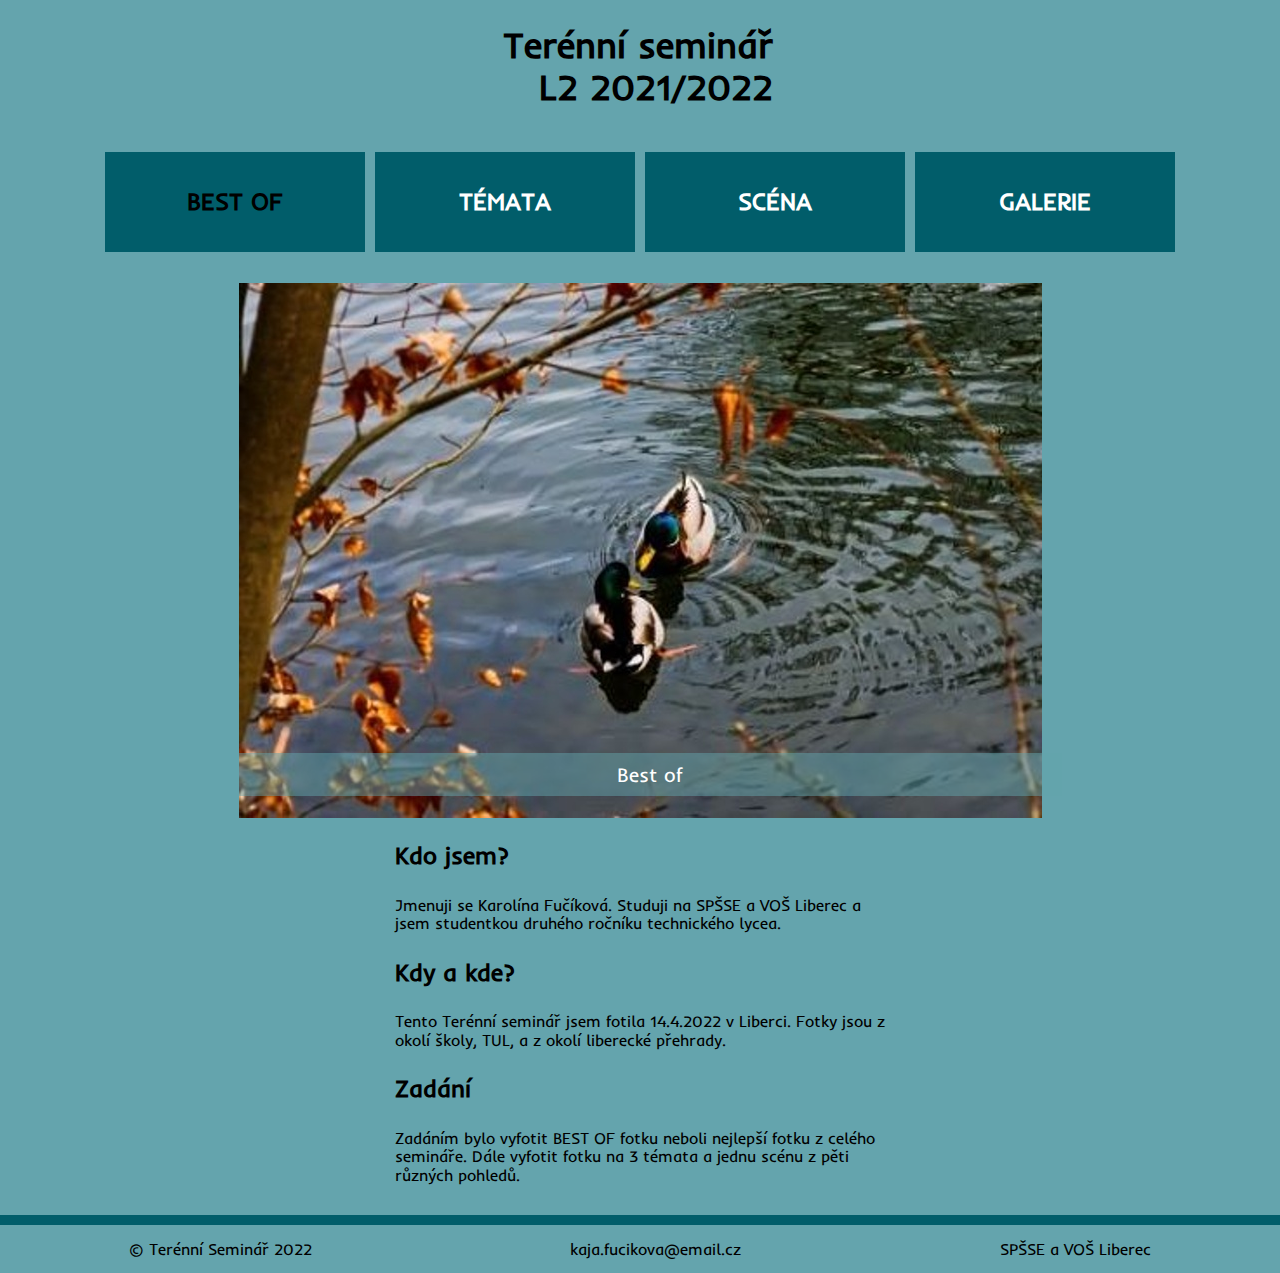
<file: index.html>
<!DOCTYPE html>
<html lang="en">
<head>
    <meta charset="UTF-8">
    <meta http-equiv="X-UA-Compatible" content="IE=edge">
    <meta name="viewport" content="width=device-width, initial-scale=1.0">
    <link rel="stylesheet" href="./lightgall/css/lightgallery-bundle.min.css"/>
    <link rel="stylesheet" href="./styles/main.css">
    <link rel="stylesheet" href="./styles/normalize.css">
    <link rel="preconnect" href="https://fonts.googleapis.com">
    <link rel="preconnect" href="https://fonts.gstatic.com" crossorigin>
    <link href="https://fonts.googleapis.com/css2?family=Inder&display=swap" rel="stylesheet">
    <title>Best of</title>
</head>
<body>
    <header class="header">
        <h1 class="h1">Terénní seminář <span class="h1--span">L2 2021/2022</span></h1>
        <nav class="nav">
            <ul class="ul">
                <li class="li"><a href="./index.html"><span class="black">BEST OF</span></a></li>
                <li class="li"><a href="./temata.html">TÉMATA</a></li>
                <li class="li"><a href="./scena.html">SCÉNA</a></li>
                <li class="li"><a href="./galerie.html">GALERIE</a></li>
            </ul>
        </nav>
    </header>
    <main class="best_of">
        <div class="best_of--text">
            <p><strong>Kdo jsem?</strong></p>
            <p>Jmenuji se Karolína Fučíková. Studuji na SPŠSE a VOŠ Liberec a jsem studentkou druhého ročníku technického lycea.</p>
            <p><strong>Kdy a kde?</strong></p>
            <p>Tento Terénní seminář jsem fotila 14.4.2022 v Liberci. Fotky jsou z okolí školy, TUL, a z okolí liberecké přehrady.</p> 
            <p><strong>Zadání</strong></p>
            <p>Zadáním bylo vyfotit BEST OF fotku neboli nejlepší fotku z celého semináře. Dále vyfotit fotku na 3 témata a jednu scénu z pěti různých pohledů.</p>
        </div>
        <div class="best_of--img" id="my-best-of">
            <figure class="best-of--fotka">
                <a href="./images/Best_of_full.jpg"><img src="./images/Best_of.jpg" alt="Best of - Kachny na vodě"></a>
                <figcaption class="best_of--figcaption">Best of</figcaption>
            </figure>
        </div>
    </main>
    <footer class="footer">
        <div class="footer--mezera"><span class="footer__seminář">&copy; Terénní Seminář 2022</span></div>
        <div class="footer--mezera"><a href="mailto://kaja.fucikova@email.cz"><span class="black">kaja.fucikova@email.cz</span></a></div>
        <div class="footer--mezera"><a href="https://pslib.cz/"><span class="black">SPŠSE a VOŠ Liberec</span></a></div>
    </footer>

    <script src="./lightgall/lightgallery.min.js"></script>
    <script>
        lightGallery(document.getElementById('my-best-of'), {
            selector: '.best-of--fotka > a',
        });
    </script>
</body>
</html>
</file>
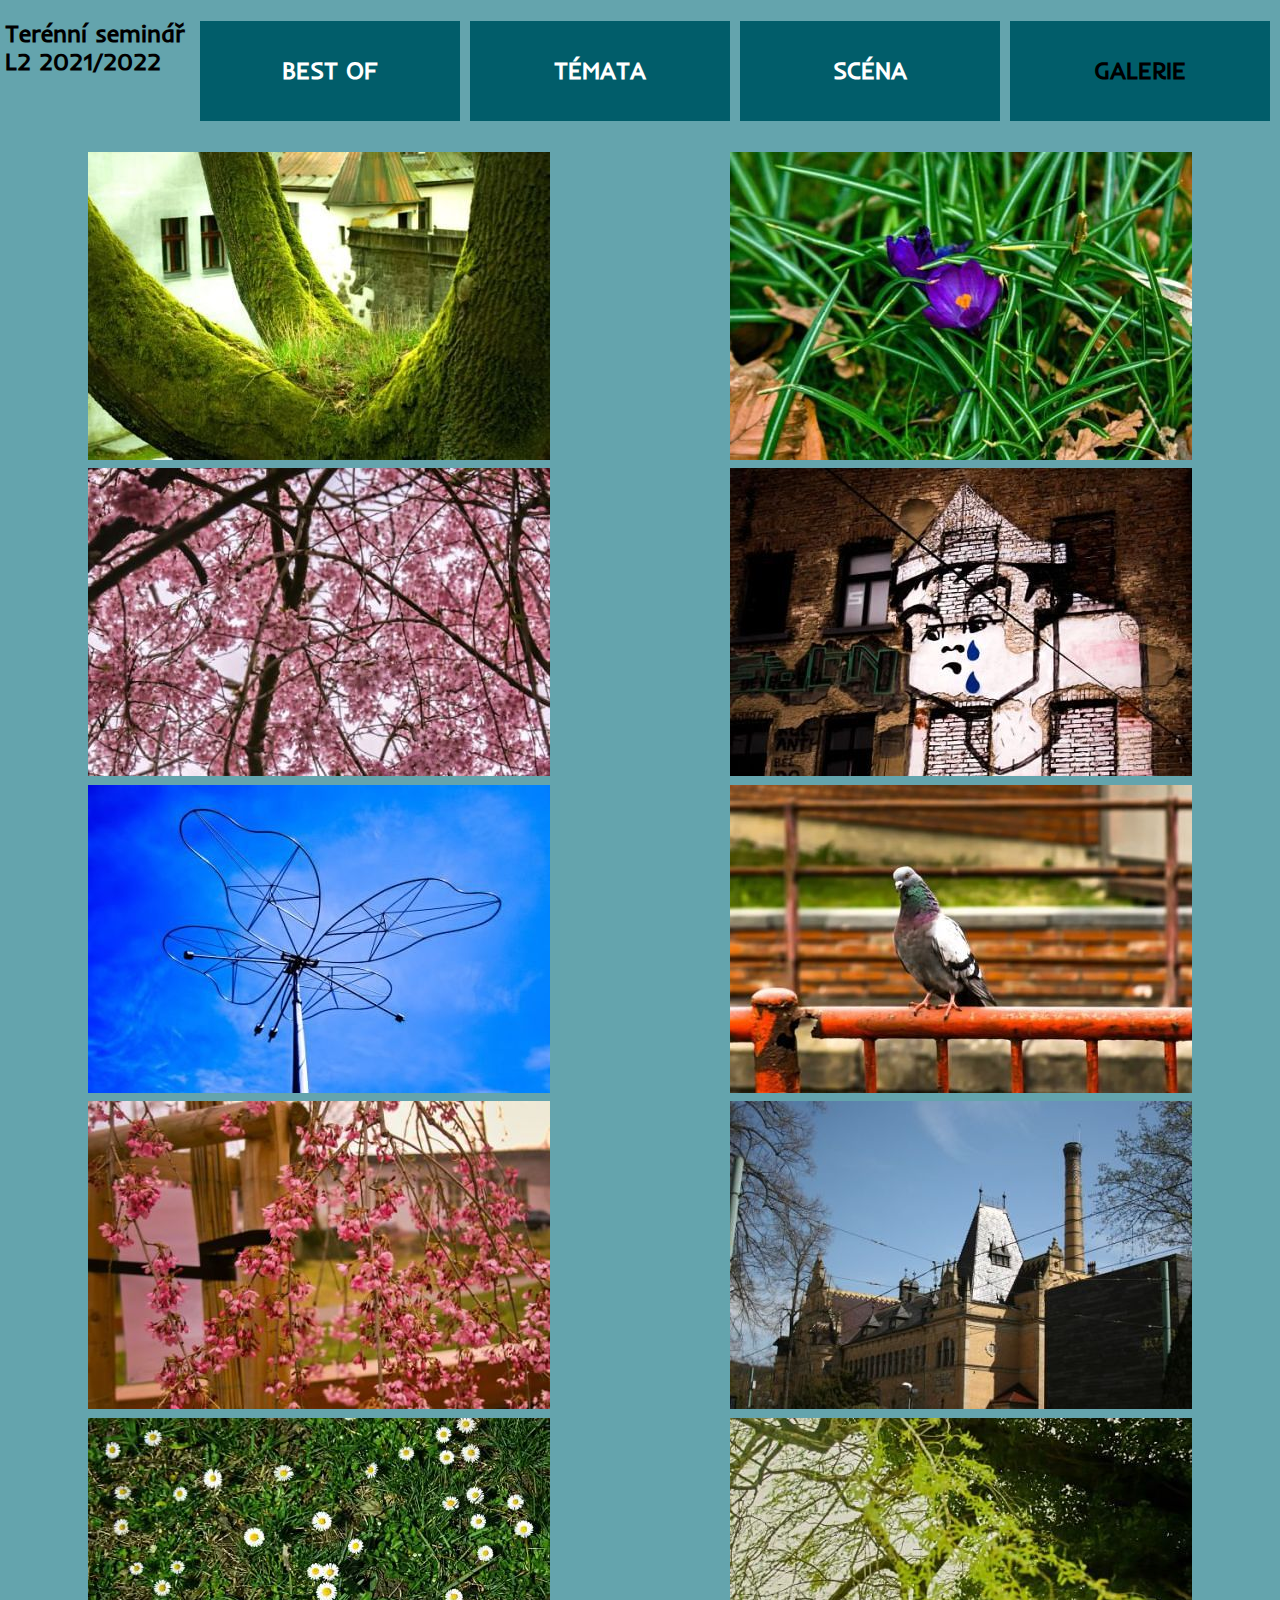
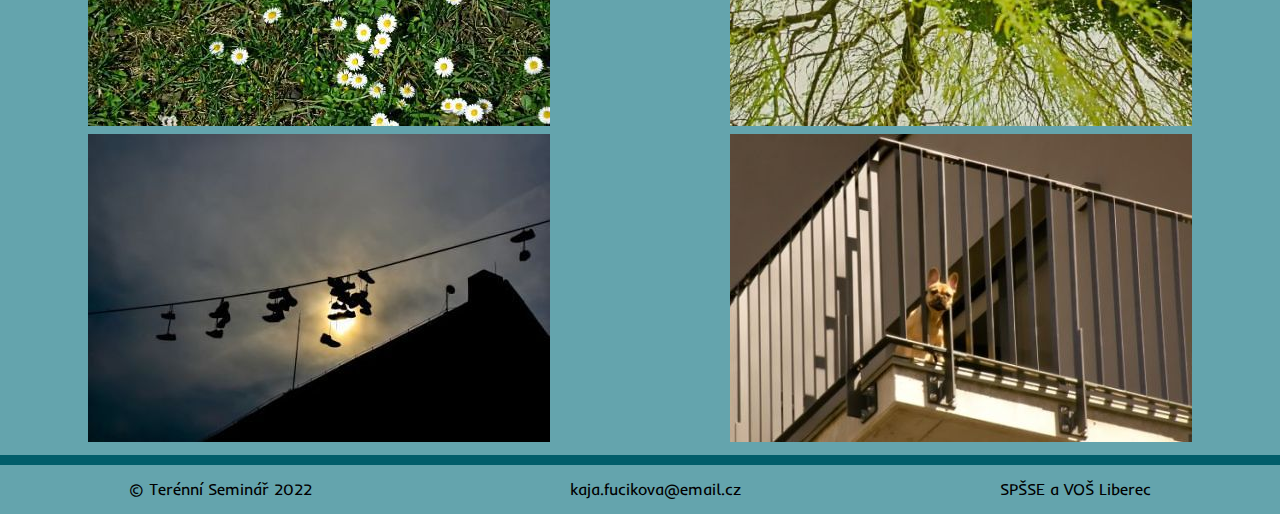
<file: galerie.html>
<!DOCTYPE html>
<html lang="cz">
<head>
    <meta charset="UTF-8">
    <meta http-equiv="X-UA-Compatible" content="IE=edge">
    <meta name="viewport" content="width=device-width, initial-scale=1.0">
    <link rel="stylesheet" href="./lightgall/css/lightgallery-bundle.min.css"/>
    <link rel="stylesheet" href="./styles/main.css">
    <link rel="stylesheet" href="./styles/normalize.css">
    <link rel="preconnect" href="https://fonts.googleapis.com">
    <link rel="preconnect" href="https://fonts.gstatic.com" crossorigin>
    <link href="https://fonts.googleapis.com/css2?family=Inder&display=swap" rel="stylesheet">
    <title>Galerie</title>
</head>
<body>
    <header class="header">
        <h2 class="h2">Terénní seminář <span class="h1--span">L2 2021/2022</span></h2>
        <nav class="nav">
            <ul class="ul">
                <li class="li"><a href="./index.html">BEST OF</a></li>
                <li class="li"><a href="./temata.html">TÉMATA</a></li>
                <li class="li"><a href="./scena.html">SCÉNA</a></li>
                <li class="li"><a href="./galerie.html"><span class="black">GALERIE</span></a></li>
            </ul>
        </nav>
    </header>
    <main class="gallery" id="my-gallery">
        <div cfiglass="fotka">
            <a href="./images/1_full.jpg"><img src="./images/1.jpg" alt="Strom s mechem"></a>
        </div>
        <div class="fotka">
            <a href="./images/2_full.jpg"><img src="./images/2.jpg" alt="Krokus v trávě"></a>
        </div>
        <div class="fotka">
            <a href="./images/3_full.jpg"><img src="./images/3.jpg" alt="Větve třešně"></a>
        </div>
        <div class="fotka">
            <a href="./images/4_full.jpg"><img src="./images/4.jpg" alt="Plačící kluk"></a>
        </div>
        <div class="fotka">
            <a href="./images/5_full.jpg"><img src="./images/5.jpg" alt="Železný motýl"></a>
        </div>
        <div class="fotka">
            <a href="./images/6_full.jpg"><img src="./images/6.jpg" alt="Holub na zábradlí"></a>
        </div>
        <div class="fotka">
            <a href="./images/7_full.jpg"><img src="./images/7.jpg" alt="Větve třešně"></a>
        </div>
        <div class="fotka">
            <a href="./images/8_full.jpg"><img src="./images/8.jpg" alt="Liberecké lázně"></a>
        </div>
        <div class="fotka">
            <a href="./images/9_full.jpg"><img src="./images/9.jpg" alt="Sedmikrásky v trávě"></a>
        </div>
        <div class="fotka">
            <a href="./images/10_full.jpg"><img src="./images/10.jpg" alt="Větve vrby"></a>
        </div>
        <div class="fotka">
            <a href="./images/11_full.jpg"><img src="./images/11.jpg" alt="Boty na šňůře"></a>
        </div>
        <div class="fotka">
            <a href="./images/12_full.jpg"><img src="./images/12.jpg" alt="Pes na balkóně"></a>
        </div>
    </main>
    <footer class="footer">
        <div class="footer--mezera"><span class="footer__seminář">&copy; Terénní Seminář 2022</span></div>
        <div class="footer--mezera"><a href="mailto://kaja.fucikova@email.cz"><span class="black">kaja.fucikova@email.cz</span></a></div>
        <div class="footer--mezera"><a href="https://pslib.cz/"><span class="black">SPŠSE a VOŠ Liberec</span></a></div>
    </footer>

    <script src="./lightgall/lightgallery.min.js"></script>
    <script>
        lightGallery(document.getElementById('my-gallery'), {
            selector: '.fotka > a',
        });
    </script>


</body>
</html>
</file>
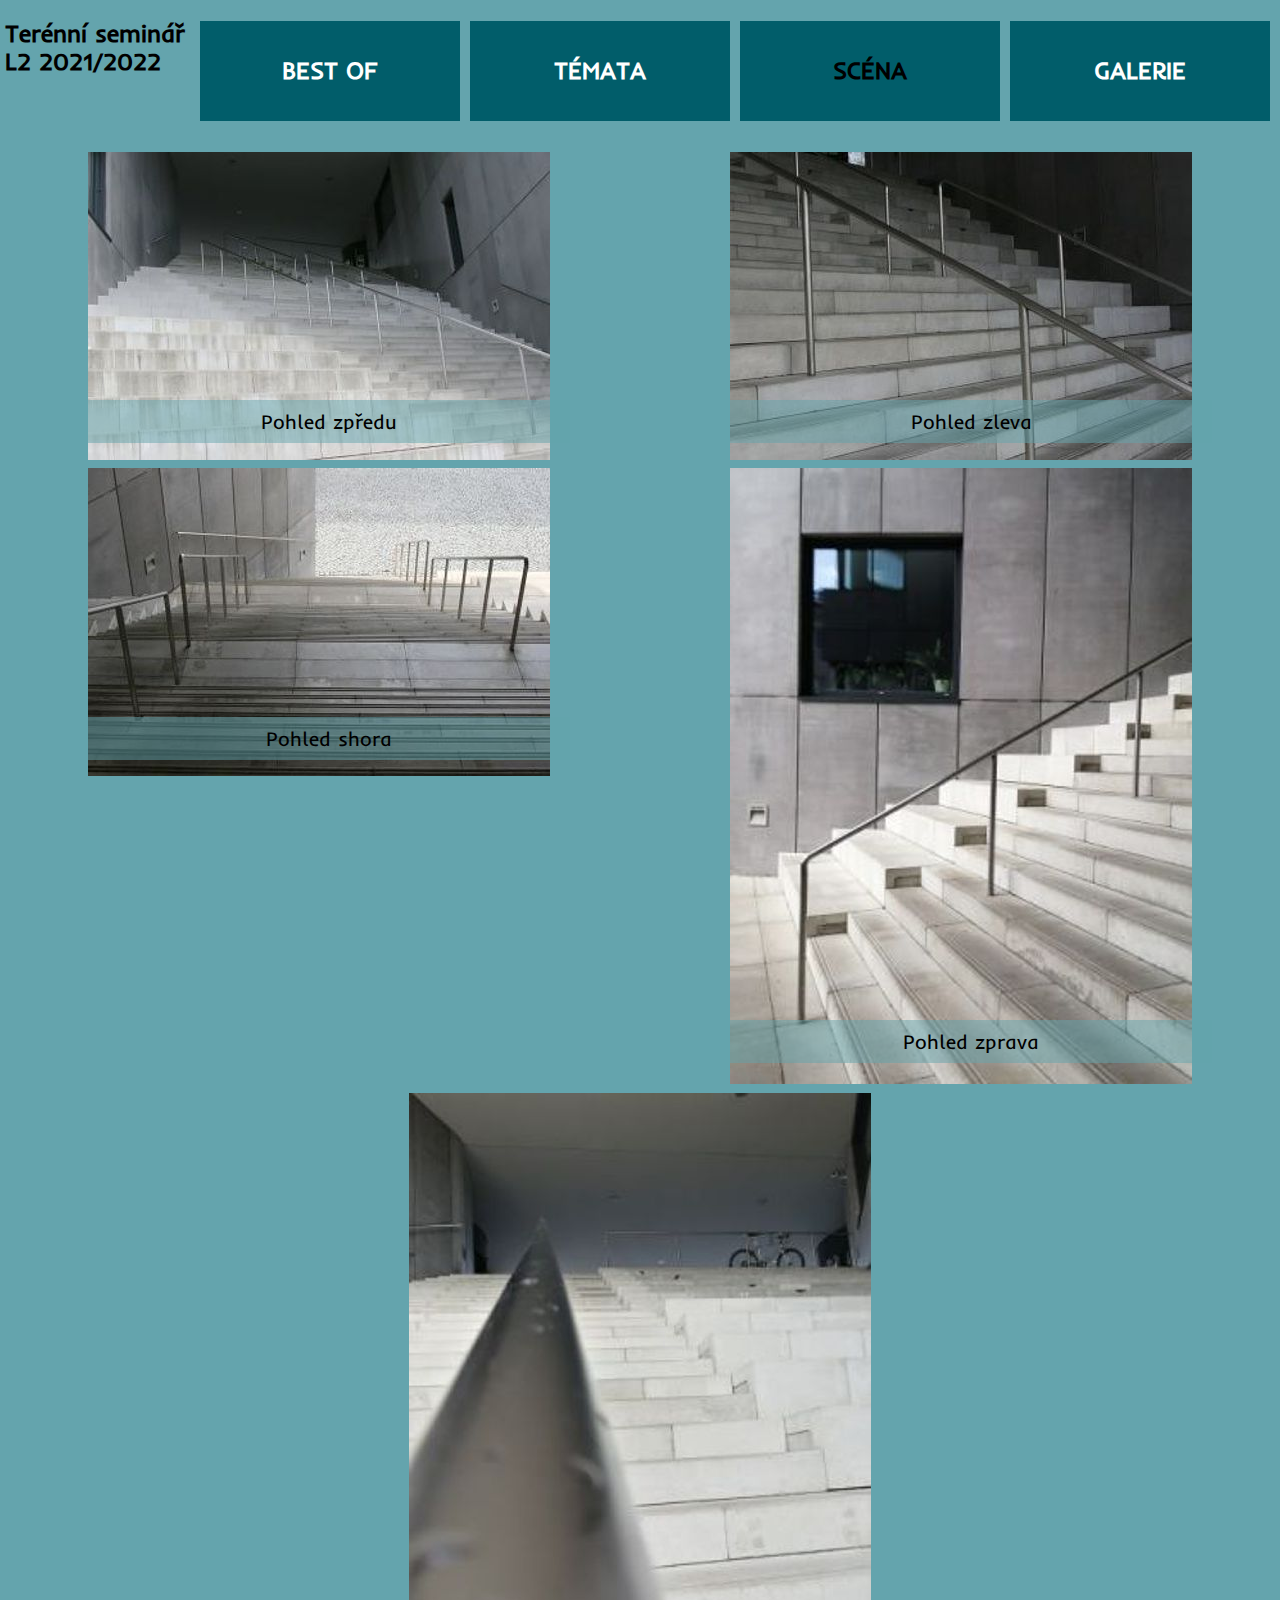
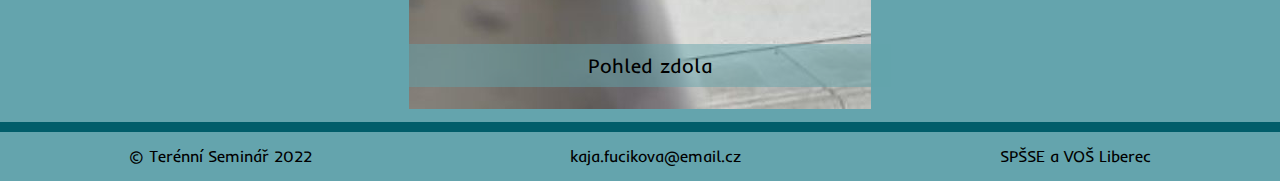
<file: scena.html>
<!DOCTYPE html>
<html lang="en">
<head>
    <meta charset="UTF-8">
    <meta http-equiv="X-UA-Compatible" content="IE=edge">
    <meta name="viewport" content="width=device-width, initial-scale=1.0">
    <link rel="stylesheet" href="./lightgall/css/lightgallery-bundle.min.css"/>
    <link rel="stylesheet" href="./styles/main.css">
    <link rel="stylesheet" href="./styles/normalize.css">
    <link rel="preconnect" href="https://fonts.googleapis.com">
    <link rel="preconnect" href="https://fonts.gstatic.com" crossorigin>
    <link href="https://fonts.googleapis.com/css2?family=Inder&display=swap" rel="stylesheet">
    <title>Scéna</title>
</head>
<body>
    <header class="header">
        <h2 class="h2">Terénní seminář <span class="h1--span">L2 2021/2022</span></h2>
        <nav class="nav">
            <ul class="ul">
                <li class="li"><a href="./index.html">BEST OF</a></li>
                <li class="li"><a href="./temata.html">TÉMATA</a></li>
                <li class="li"><a href="./scena.html"><span class="black">SCÉNA</span></a></li>
                <li class="li"><a href="./galerie.html">GALERIE</a></li>
            </ul>
        </nav>
    </header>
    <main class="scena" id="my-scena">
                <figure class="scena__fotka">
                    <a href="./images/foto1_full.jpg"><img src="./images/foto1.jpg" alt="Schody zpředu"></a>
                    <figcaption class="scena_popis--figcaption">Pohled zpředu</figcaption>
                </figure>
    
                <figure class="scena__fotka">
                    <a href="./images/foto2_full.jpg"><img src="./images/foto2.jpg" alt="Schody zleva"></a>
                    <figcaption class="scena_popis--figcaption">Pohled zleva</figcaption>
                </figure>
    
                <figure class="scena__fotka">
                    <a href="./images/foto3_full.jpg"><img src="./images/foto3.jpg" alt="Schody shora"></a>
                    <figcaption class="scena_popis--figcaption">Pohled shora</figcaption>
                </figure>

                <figure class="scena__fotka">
                    <a href="./images/foto4_full.jpg"><img src="./images/foto4.jpg" alt="Schody zprava"></a>
                    <figcaption class="scena--figcaption">Pohled zprava</figcaption>
                </figure>   

                <figure class="scena__fotka">
                    <a href="./images/foto5_full.jpg"><img src="./images/foto5.jpg" alt="Schody zdola"></a>
                    <figcaption class="scena--figcaption">Pohled zdola</figcaption>
                </figure>
    </main>
    <footer class="footer">
        <div class="footer--mezera"><span class="footer__seminář">&copy; Terénní Seminář 2022</span></div>
        <div class="footer--mezera"><a href="mailto://kaja.fucikova@email.cz"><span class="black">kaja.fucikova@email.cz</span></a></div>
        <div class="footer--mezera"><a href="https://pslib.cz/"><span class="black">SPŠSE a VOŠ Liberec</span></a></div>
    </footer>

    <script src="./lightgall/lightgallery.min.js"></script>
    <script>
        lightGallery(document.getElementById('my-scena'), {
            selector: '.scena__fotka > a',
        });
    </script>
</body>
</html>
</file>
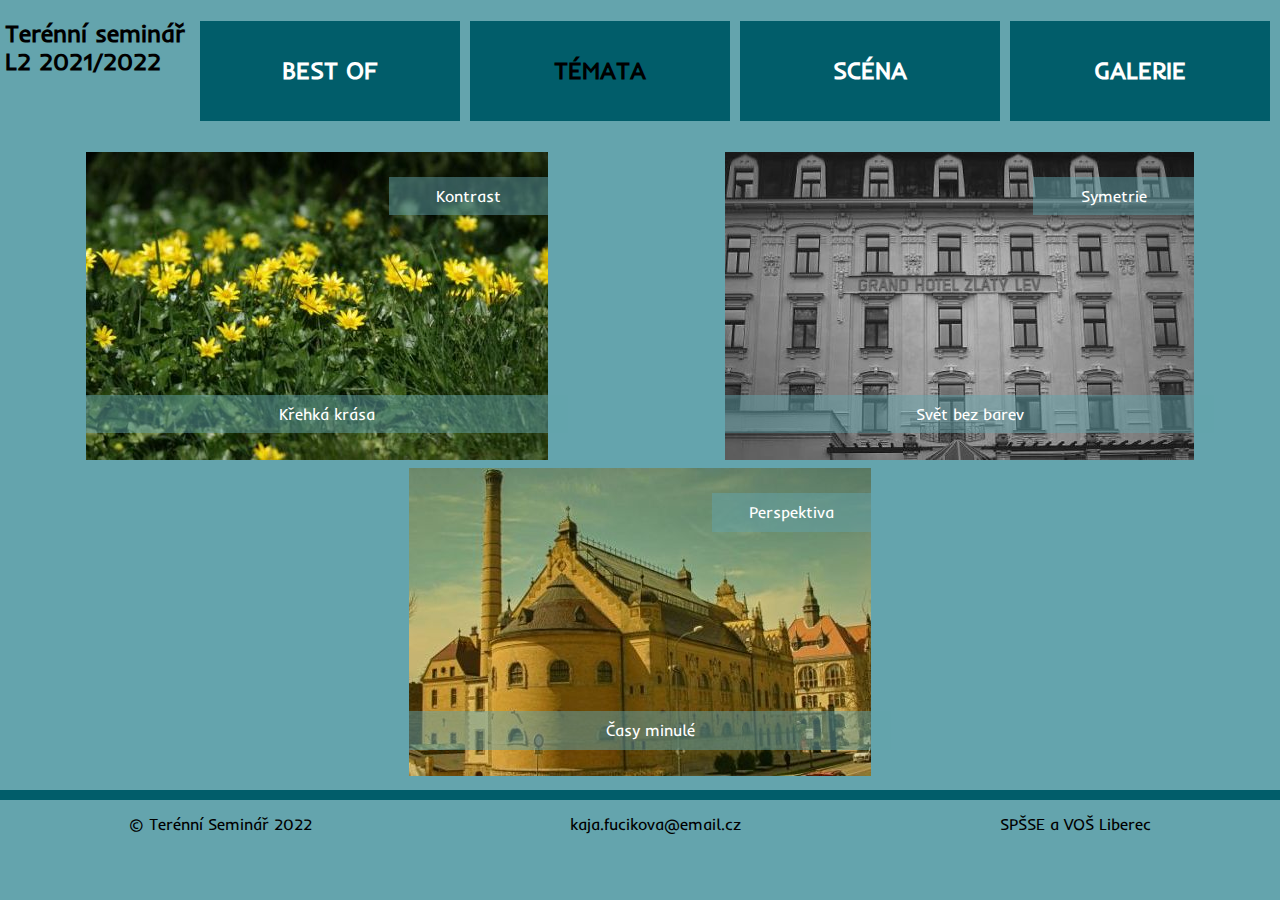
<file: temata.html>
<!DOCTYPE html>
<html lang="en">
<head>
    <meta charset="UTF-8">
    <meta http-equiv="X-UA-Compatible" content="IE=edge">
    <meta name="viewport" content="width=device-width, initial-scale=1.0">
    <link rel="stylesheet" href="./lightgall/css/lightgallery-bundle.min.css"/>
    <link rel="stylesheet" href="./styles/main.css">
    <link rel="stylesheet" href="./styles/normalize.css">
    <link rel="preconnect" href="https://fonts.googleapis.com">
    <link rel="preconnect" href="https://fonts.gstatic.com" crossorigin>
    <link href="https://fonts.googleapis.com/css2?family=Inder&display=swap" rel="stylesheet">
    <title>Témata</title>
</head>
<body>
    <header class="header">
        <h2 class="h2">Terénní seminář <span class="h1--span">L2 2021/2022</span></h2>
        <nav class="nav">
            <ul class="ul">
                <li class="li"><a href="./index.html">BEST OF</a></li>
                <li class="li"><a href="./temata.html"><span class="black">TÉMATA</span></a></li>
                <li class="li"><a href="./scena.html">SCÉNA</a></li>
                <li class="li"><a href="./galerie.html">GALERIE</a></li>
            </ul>
        </nav>
    </header>
    <main class="temata" id="my-temata">
            <div class="temata__fotka">
                <figure class="temata__fotka">
                    <a href="./images/Křehká_krása_full.JPG"><img src="./images/Křehká_krása.jpg" alt="Křehká krása - žluté květiny"></a>
                    <figcaption class="temata--figcaption">Křehká krása</figcaption>
                </figure>
                    <span class="temata--zamer">Kontrast</span>
            </div>
            <div class="temata__fotka">
                <figure class="temata__fotka">
                    <a href="./images/Svět_bez_barev_full.jpg"><img src="./images/Svět_bez_barev.jpg" alt="Svět bez barev - Grand hotel Zlatý lev"></a>
                    <figcaption class="temata--figcaption">Svět bez barev</figcaption>
                </figure>
                    <span class="temata--zamer">Symetrie</span>
            </div>
            <div class="temata__fotka">
                <figure class="temata__fotka">
                    <a href="./images/Časy_minulé_full.jpg"><img src="./images/Časy_minulé.jpg" alt="Časy minulé - Lázně v Liberci"></a>
                    <figcaption class="temata--figcaption">Časy minulé</figcaption>
                </figure>    
                    <span class="temata--zamer">Perspektiva</span>
            </div>
    </main>
    <footer class="footer">
            <div class="footer--mezera"><span class="footer__seminář">&copy; Terénní Seminář 2022</span></div>
            <div class="footer--mezera"><a href="mailto://kaja.fucikova@email.cz"><span class="black">kaja.fucikova@email.cz</span></a></div>
            <div class="footer--mezera"><a href="https://pslib.cz/"><span class="black">SPŠSE a VOŠ Liberec</span></a></div>
    </footer>

    <script src="./lightgall/lightgallery.min.js"></script>
    <script>
        lightGallery(document.getElementById('my-temata'), {
            selector: '.temata__fotka > a',
        });
    </script>
</body>
</html>
</file>
<file: styles/main.css>
html {
    background-color: #64A4AD;
    font-family: 'Inder', sans-serif;
}

.header {
    display: flex;
    justify-content: space-around;
    flex-wrap: wrap;
    margin-bottom: 10px;
}

.h1{
    text-align: end;
    font-size: 36px;
    margin-right: 5px;
}

.h1--span {
    display: block;
}

.ul {
    display: flex;
    font-weight: bolder;
    padding-left: 0;
    flex-wrap: wrap;
}

.li {
    display: flex;
    background-color: #015D6A;
    font-size: 24px;
    align-items: center;
    justify-content: center;
    margin: 5px;
    padding: 10px;
    height: 80px;
    flex-grow: 1;
}

a {
    text-decoration: none;
    color: white;
}

p{
    padding: 5px;
}

strong{
    font-size: 24px;
}

.black {
    color: black;
}

img {
    width: 100%;
}

.footer {
    border-top: 10px solid #015D6A;
    display: flex;
    margin-top: 10px;
    flex-wrap: wrap;
    font-size: 16px;
}   

.footer__seminář{
    margin: 0;
}

.footer--mezera{
    padding: 5px;
    margin: 2px;
}

/*gallery*/


.gallery{
    display: flex;
    flex-wrap: wrap;
    gap: 5px;
}

.fotka{
    margin: 0;
}

/*best of*/


.best_of {
    display: flex;
    flex-wrap: wrap-reverse;
    justify-content: space-around;
}

.best_of--text{
    max-width: 500px;
    justify-content: left;
    align-self: center;
}

.best-of--fotka{
    position: relative;
    margin: 0;
}

.best_of--figcaption {
    position: absolute;
    background-color: #64a4ad7e;
    font-size: 20px;
    text-align: center;
    padding: 10px;
    color: white;
    width: 100%;
    bottom: 0;
    margin-bottom: 25px;
}

/*scena*/


.scena {
    display: flex;
    gap: 5px;
    flex-wrap: wrap;
}

.scena__fotka{
    position: relative;
    margin: 0;
}

.scena_popis--figcaption{
    position: absolute;
    background-color: #64a4ad7e;
    font-size: 20px;
    text-align: center;
    padding: 10px;
    color: black;
    width: 100%;
    bottom: 0;
    margin-bottom: 1em;
    /*top: 0;
    margin-top: 235px;*/
}
    
.scena--figcaption {
    position: absolute;
    background-color: #64a4ad7e;
    font-size: 20px;
    text-align: center;
    padding: 10px;
    color: black;
    width: 100%;
    bottom: 0;
    margin-bottom: 25px;
}

/*temata*/


.temata {
    display: flex;
    justify-content: space-around;
    flex-wrap: wrap;
    gap: 5px;
}

.temata__fotka{
    position: relative;
    margin: 0;
}

.temata--figcaption{
    background-color: #64a4ad7e;
    font-size: 100%;
    text-align: center;
    padding: 10px;
    color: white;
    position: absolute;
    width: 100%;
    bottom: 0;
    margin-bottom: 30px;
}

.temata--zamer{
    position: absolute;
    background-color: #64a4ad7e;
    font-size: 100%;
    text-align: center;
    padding: 10px;
    color: white;
    width: 30%;
    top: 0;
    right: 0;
    margin-top: 25px;
    
}

/*desktop*/

@media only screen and (min-width: 480px){
    
    .header{
        justify-content: space-around;
    }

    .li{
        width: 240px;
    }
    
    .gallery, .scena, .best_of, .temata{
        justify-content: space-around;
        align-items: flex-start;
    }
    .scena_na-vysku{
        display: flex;
        gap: 5px;
        justify-content: space-around;
    }
    
    .footer{
        justify-content: space-around;
    }

    .footer--mezera{
        margin: 10px;
    }
}

@media only screen and (max-width: 480px){
    
    .li{
        width: 100%;
    }

    .scena_na-vysku{
        flex-wrap: wrap;
    }
    .footer{
        display: block;
        text-align: center;
    }
}
</file>
<file: lightgall/css/lightgallery-bundle.min.css>
@font-face{font-family:lg;src:url(../fonts/lg.woff2?io9a6k) format("woff2"),url(../fonts/lg.ttf?io9a6k) format("truetype"),url(../fonts/lg.woff?io9a6k) format("woff"),url(../fonts/lg.svg?io9a6k#lg) format("svg");font-weight:400;font-style:normal;font-display:block}.lg-icon{font-family:lg!important;speak:never;font-style:normal;font-weight:400;font-variant:normal;text-transform:none;line-height:1;-webkit-font-smoothing:antialiased;-moz-osx-font-smoothing:grayscale}.lg-container{font-family:system-ui,-apple-system,'Segoe UI',Roboto,'Helvetica Neue',Arial,'Noto Sans','Liberation Sans',sans-serif,'Apple Color Emoji','Segoe UI Emoji','Segoe UI Symbol','Noto Color Emoji'}.lg-next,.lg-prev{background-color:rgba(0,0,0,.45);border-radius:2px;color:#999;cursor:pointer;display:block;font-size:22px;margin-top:-10px;padding:8px 10px 9px;position:absolute;top:50%;z-index:1080;outline:0;border:none}.lg-next.disabled,.lg-prev.disabled{opacity:0!important;cursor:default}.lg-next:hover:not(.disabled),.lg-prev:hover:not(.disabled){color:#fff}.lg-single-item .lg-next,.lg-single-item .lg-prev{display:none}.lg-next{right:20px}.lg-next:before{content:'\e095'}.lg-prev{left:20px}.lg-prev:after{content:'\e094'}@-webkit-keyframes lg-right-end{0%{left:0}50%{left:-30px}100%{left:0}}@-moz-keyframes lg-right-end{0%{left:0}50%{left:-30px}100%{left:0}}@-ms-keyframes lg-right-end{0%{left:0}50%{left:-30px}100%{left:0}}@keyframes lg-right-end{0%{left:0}50%{left:-30px}100%{left:0}}@-webkit-keyframes lg-left-end{0%{left:0}50%{left:30px}100%{left:0}}@-moz-keyframes lg-left-end{0%{left:0}50%{left:30px}100%{left:0}}@-ms-keyframes lg-left-end{0%{left:0}50%{left:30px}100%{left:0}}@keyframes lg-left-end{0%{left:0}50%{left:30px}100%{left:0}}.lg-outer.lg-right-end .lg-object{-webkit-animation:lg-right-end .3s;-o-animation:lg-right-end .3s;animation:lg-right-end .3s;position:relative}.lg-outer.lg-left-end .lg-object{-webkit-animation:lg-left-end .3s;-o-animation:lg-left-end .3s;animation:lg-left-end .3s;position:relative}.lg-toolbar{z-index:1082;left:0;position:absolute;top:0;width:100%}.lg-media-overlap .lg-toolbar{background-image:linear-gradient(0deg,rgba(0,0,0,0),rgba(0,0,0,.4))}.lg-toolbar .lg-icon{color:#999;cursor:pointer;float:right;font-size:24px;height:47px;line-height:27px;padding:10px 0;text-align:center;width:50px;text-decoration:none!important;outline:medium none;will-change:color;-webkit-transition:color .2s linear;-o-transition:color .2s linear;transition:color .2s linear;background:0 0;border:none;box-shadow:none}.lg-toolbar .lg-icon.lg-icon-18{font-size:18px}.lg-toolbar .lg-icon:hover{color:#fff}.lg-toolbar .lg-close:after{content:'\e070'}.lg-toolbar .lg-maximize{font-size:22px}.lg-toolbar .lg-maximize:after{content:'\e90a'}.lg-toolbar .lg-download:after{content:'\e0f2'}.lg-sub-html{color:#eee;font-size:16px;padding:10px 40px;text-align:center;z-index:1080;opacity:0;-webkit-transition:opacity .2s ease-out 0s;-o-transition:opacity .2s ease-out 0s;transition:opacity .2s ease-out 0s}.lg-sub-html h4{margin:0;font-size:13px;font-weight:700}.lg-sub-html p{font-size:12px;margin:5px 0 0}.lg-sub-html a{color:inherit}.lg-sub-html a:hover{text-decoration:underline}.lg-media-overlap .lg-sub-html{background-image:linear-gradient(180deg,rgba(0,0,0,0),rgba(0,0,0,.6))}.lg-item .lg-sub-html{position:absolute;bottom:0;right:0;left:0}.lg-error-msg{font-size:14px;color:#999}.lg-counter{color:#999;display:inline-block;font-size:16px;padding-left:20px;padding-top:12px;height:47px;vertical-align:middle}.lg-closing .lg-next,.lg-closing .lg-prev,.lg-closing .lg-sub-html,.lg-closing .lg-toolbar{opacity:0;-webkit-transition:-webkit-transform .08 cubic-bezier(0,0,.25,1) 0s,opacity .08 cubic-bezier(0,0,.25,1) 0s,color .08 linear;-moz-transition:-moz-transform .08 cubic-bezier(0,0,.25,1) 0s,opacity .08 cubic-bezier(0,0,.25,1) 0s,color .08 linear;-o-transition:-o-transform .08 cubic-bezier(0,0,.25,1) 0s,opacity .08 cubic-bezier(0,0,.25,1) 0s,color .08 linear;transition:transform .08 cubic-bezier(0,0,.25,1) 0s,opacity .08 cubic-bezier(0,0,.25,1) 0s,color .08 linear}body:not(.lg-from-hash) .lg-outer.lg-start-zoom .lg-item:not(.lg-zoomable) .lg-img-wrap,body:not(.lg-from-hash) .lg-outer.lg-start-zoom .lg-item:not(.lg-zoomable) .lg-video-cont{opacity:0;-moz-transform:scale3d(.5,.5,.5);-o-transform:scale3d(.5,.5,.5);-ms-transform:scale3d(.5,.5,.5);-webkit-transform:scale3d(.5,.5,.5);transform:scale3d(.5,.5,.5);will-change:transform,opacity;-webkit-transition:-webkit-transform 250ms cubic-bezier(0,0,.25,1) 0s,opacity 250ms cubic-bezier(0,0,.25,1)!important;-moz-transition:-moz-transform 250ms cubic-bezier(0,0,.25,1) 0s,opacity 250ms cubic-bezier(0,0,.25,1)!important;-o-transition:-o-transform 250ms cubic-bezier(0,0,.25,1) 0s,opacity 250ms cubic-bezier(0,0,.25,1)!important;transition:transform 250ms cubic-bezier(0,0,.25,1) 0s,opacity 250ms cubic-bezier(0,0,.25,1)!important}body:not(.lg-from-hash) .lg-outer.lg-start-zoom .lg-item:not(.lg-zoomable).lg-complete .lg-img-wrap,body:not(.lg-from-hash) .lg-outer.lg-start-zoom .lg-item:not(.lg-zoomable).lg-complete .lg-video-cont{opacity:1;-moz-transform:scale3d(1,1,1);-o-transform:scale3d(1,1,1);-ms-transform:scale3d(1,1,1);-webkit-transform:scale3d(1,1,1);transform:scale3d(1,1,1)}.lg-icon:focus-visible{color:#fff;border-radius:3px;outline:1px dashed rgba(255,255,255,.6)}.lg-toolbar .lg-icon:focus-visible{border-radius:8px;outline-offset:-5px}.lg-outer .lg-thumb-outer{background-color:#0d0a0a;width:100%;max-height:350px;overflow:hidden;float:left}.lg-outer .lg-thumb-outer.lg-grab .lg-thumb-item{cursor:-webkit-grab;cursor:-moz-grab;cursor:-o-grab;cursor:-ms-grab;cursor:grab}.lg-outer .lg-thumb-outer.lg-grabbing .lg-thumb-item{cursor:move;cursor:-webkit-grabbing;cursor:-moz-grabbing;cursor:-o-grabbing;cursor:-ms-grabbing;cursor:grabbing}.lg-outer .lg-thumb-outer.lg-dragging .lg-thumb{-webkit-transition-duration:0s!important;transition-duration:0s!important}.lg-outer .lg-thumb-outer.lg-rebuilding-thumbnails .lg-thumb{-webkit-transition-duration:0s!important;transition-duration:0s!important}.lg-outer .lg-thumb-outer.lg-thumb-align-middle{text-align:center}.lg-outer .lg-thumb-outer.lg-thumb-align-left{text-align:left}.lg-outer .lg-thumb-outer.lg-thumb-align-right{text-align:right}.lg-outer.lg-single-item .lg-thumb-outer{display:none}.lg-outer .lg-thumb{padding:5px 0;height:100%;margin-bottom:-5px;display:inline-block;vertical-align:middle}@media (min-width:768px){.lg-outer .lg-thumb{padding:10px 0}}.lg-outer .lg-thumb-item{cursor:pointer;float:left;overflow:hidden;height:100%;border-radius:2px;margin-bottom:5px;will-change:border-color}@media (min-width:768px){.lg-outer .lg-thumb-item{border-radius:4px;border:2px solid #fff;-webkit-transition:border-color .25s ease;-o-transition:border-color .25s ease;transition:border-color .25s ease}}.lg-outer .lg-thumb-item.active,.lg-outer .lg-thumb-item:hover{border-color:#a90707}.lg-outer .lg-thumb-item img{width:100%;height:100%;object-fit:cover;display:block}.lg-outer.lg-can-toggle .lg-item{padding-bottom:0}.lg-outer .lg-toggle-thumb:after{content:'\e1ff'}.lg-outer.lg-animate-thumb .lg-thumb{-webkit-transition-timing-function:cubic-bezier(.215,.61,.355,1);transition-timing-function:cubic-bezier(.215,.61,.355,1)}.lg-outer .lg-video-cont{text-align:center;display:inline-block;vertical-align:middle;position:relative}.lg-outer .lg-video-cont .lg-object{width:100%!important;height:100%!important}.lg-outer .lg-has-iframe .lg-video-cont{-webkit-overflow-scrolling:touch;overflow:auto}.lg-outer .lg-video-object{position:absolute;left:0;right:0;width:100%;height:100%;top:0;bottom:0;z-index:3}.lg-outer .lg-video-poster{z-index:1}.lg-outer .lg-has-video .lg-video-object{opacity:0;will-change:opacity;-webkit-transition:opacity .3s ease-in;-o-transition:opacity .3s ease-in;transition:opacity .3s ease-in}.lg-outer .lg-has-video.lg-video-loaded .lg-video-play-button,.lg-outer .lg-has-video.lg-video-loaded .lg-video-poster{opacity:0!important}.lg-outer .lg-has-video.lg-video-loaded .lg-video-object{opacity:1}@keyframes lg-play-stroke{0%{stroke-dasharray:1,200;stroke-dashoffset:0}50%{stroke-dasharray:89,200;stroke-dashoffset:-35px}100%{stroke-dasharray:89,200;stroke-dashoffset:-124px}}@keyframes lg-play-rotate{100%{-webkit-transform:rotate(360deg);transform:rotate(360deg)}}.lg-video-play-button{width:18%;max-width:140px;position:absolute;top:50%;left:50%;z-index:2;cursor:pointer;transform:translate(-50%,-50%) scale(1);will-change:opacity,transform;-webkit-transition:-webkit-transform .25s cubic-bezier(.17,.88,.32,1.28),opacity .1s;-moz-transition:-moz-transform .25s cubic-bezier(.17,.88,.32,1.28),opacity .1s;-o-transition:-o-transform .25s cubic-bezier(.17,.88,.32,1.28),opacity .1s;transition:transform .25s cubic-bezier(.17,.88,.32,1.28),opacity .1s}.lg-video-play-button:hover .lg-video-play-icon,.lg-video-play-button:hover .lg-video-play-icon-bg{opacity:1}.lg-video-play-icon-bg{fill:none;stroke-width:3%;stroke:#fcfcfc;opacity:.6;will-change:opacity;-webkit-transition:opacity .12s ease-in;-o-transition:opacity .12s ease-in;transition:opacity .12s ease-in}.lg-video-play-icon-circle{position:absolute;top:0;left:0;bottom:0;right:0;fill:none;stroke-width:3%;stroke:rgba(30,30,30,.9);stroke-opacity:1;stroke-linecap:round;stroke-dasharray:200;stroke-dashoffset:200}.lg-video-play-icon{position:absolute;width:25%;max-width:120px;left:50%;top:50%;transform:translate3d(-50%,-50%,0);opacity:.6;will-change:opacity;-webkit-transition:opacity .12s ease-in;-o-transition:opacity .12s ease-in;transition:opacity .12s ease-in}.lg-video-play-icon .lg-video-play-icon-inner{fill:#fcfcfc}.lg-video-loading .lg-video-play-icon-circle{animation:lg-play-rotate 2s linear .25s infinite,lg-play-stroke 1.5s ease-in-out .25s infinite}.lg-video-loaded .lg-video-play-button{opacity:0;transform:translate(-50%,-50%) scale(.7)}.lg-progress-bar{background-color:#333;height:5px;left:0;position:absolute;top:0;width:100%;z-index:1083;opacity:0;will-change:opacity;-webkit-transition:opacity 80ms ease 0s;-moz-transition:opacity 80ms ease 0s;-o-transition:opacity 80ms ease 0s;transition:opacity 80ms ease 0s}.lg-progress-bar .lg-progress{background-color:#a90707;height:5px;width:0}.lg-progress-bar.lg-start .lg-progress{width:100%}.lg-show-autoplay .lg-progress-bar{opacity:1}.lg-autoplay-button:after{content:'\e01d'}.lg-show-autoplay .lg-autoplay-button:after{content:'\e01a'}.lg-single-item .lg-autoplay-button{opacity:.75;pointer-events:none}.lg-outer.lg-css3.lg-zoom-dragging .lg-item.lg-complete.lg-zoomable .lg-image,.lg-outer.lg-css3.lg-zoom-dragging .lg-item.lg-complete.lg-zoomable .lg-img-wrap{-webkit-transition-duration:0s!important;transition-duration:0s!important}.lg-outer.lg-use-transition-for-zoom .lg-item.lg-complete.lg-zoomable .lg-img-wrap{will-change:transform;-webkit-transition:-webkit-transform .5s cubic-bezier(.12,.415,.01,1.19) 0s;-moz-transition:-moz-transform .5s cubic-bezier(.12,.415,.01,1.19) 0s;-o-transition:-o-transform .5s cubic-bezier(.12,.415,.01,1.19) 0s;transition:transform .5s cubic-bezier(.12,.415,.01,1.19) 0s}.lg-outer.lg-use-transition-for-zoom.lg-zoom-drag-transition .lg-item.lg-complete.lg-zoomable .lg-img-wrap{will-change:transform;-webkit-transition:-webkit-transform .8s cubic-bezier(0,0,.25,1) 0s;-moz-transition:-moz-transform .8s cubic-bezier(0,0,.25,1) 0s;-o-transition:-o-transform .8s cubic-bezier(0,0,.25,1) 0s;transition:transform .8s cubic-bezier(0,0,.25,1) 0s}.lg-outer .lg-item.lg-complete.lg-zoomable .lg-img-wrap{-webkit-transform:translate3d(0,0,0);transform:translate3d(0,0,0);-webkit-backface-visibility:hidden;-moz-backface-visibility:hidden;backface-visibility:hidden}.lg-outer .lg-item.lg-complete.lg-zoomable .lg-dummy-img,.lg-outer .lg-item.lg-complete.lg-zoomable .lg-image{-webkit-transform:scale3d(1,1,1);transform:scale3d(1,1,1);will-change:opacity,transform;-webkit-transition:-webkit-transform .5s cubic-bezier(.12,.415,.01,1.19) 0s,opacity .15s!important;-moz-transition:-moz-transform .5s cubic-bezier(.12,.415,.01,1.19) 0s,opacity .15s!important;-o-transition:-o-transform .5s cubic-bezier(.12,.415,.01,1.19) 0s,opacity .15s!important;transition:transform .5s cubic-bezier(.12,.415,.01,1.19) 0s,opacity .15s!important;-webkit-transform-origin:0 0;-moz-transform-origin:0 0;-ms-transform-origin:0 0;transform-origin:0 0;-webkit-backface-visibility:hidden;-moz-backface-visibility:hidden;backface-visibility:hidden}.lg-icon.lg-zoom-in:after{content:'\e311'}.lg-icon.lg-actual-size{font-size:20px}.lg-icon.lg-actual-size:after{content:'\e033'}.lg-icon.lg-zoom-out{opacity:.5;pointer-events:none}.lg-icon.lg-zoom-out:after{content:'\e312'}.lg-zoomed .lg-icon.lg-zoom-out{opacity:1;pointer-events:auto}.lg-outer.lg-first-slide-loading .lg-actual-size,.lg-outer.lg-first-slide-loading .lg-zoom-in,.lg-outer.lg-first-slide-loading .lg-zoom-out,.lg-outer[data-lg-slide-type=iframe] .lg-actual-size,.lg-outer[data-lg-slide-type=iframe] .lg-zoom-in,.lg-outer[data-lg-slide-type=iframe] .lg-zoom-out,.lg-outer[data-lg-slide-type=video] .lg-actual-size,.lg-outer[data-lg-slide-type=video] .lg-zoom-in,.lg-outer[data-lg-slide-type=video] .lg-zoom-out{opacity:.75;pointer-events:none}.lg-outer .lg-pager-outer{text-align:center;z-index:1080;height:10px;margin-bottom:10px}.lg-outer .lg-pager-outer.lg-pager-hover .lg-pager-cont{overflow:visible}.lg-outer.lg-single-item .lg-pager-outer{display:none}.lg-outer .lg-pager-cont{cursor:pointer;display:inline-block;overflow:hidden;position:relative;vertical-align:top;margin:0 5px}.lg-outer .lg-pager-cont:hover .lg-pager-thumb-cont{opacity:1;-webkit-transform:translate3d(0,0,0);transform:translate3d(0,0,0)}.lg-outer .lg-pager-cont.lg-pager-active .lg-pager{box-shadow:0 0 0 2px #fff inset}.lg-outer .lg-pager-thumb-cont{background-color:#fff;color:#fff;bottom:100%;height:83px;left:0;margin-bottom:20px;margin-left:-60px;opacity:0;padding:5px;position:absolute;width:120px;border-radius:3px;will-change:transform,opacity;-webkit-transition:opacity .15s ease 0s,-webkit-transform .15s ease 0s;-moz-transition:opacity .15s ease 0s,-moz-transform .15s ease 0s;-o-transition:opacity .15s ease 0s,-o-transform .15s ease 0s;transition:opacity .15s ease 0s,transform .15s ease 0s;-webkit-transform:translate3d(0,5px,0);transform:translate3d(0,5px,0)}.lg-outer .lg-pager-thumb-cont img{width:100%;height:100%}.lg-outer .lg-pager{background-color:rgba(255,255,255,.5);border-radius:50%;box-shadow:0 0 0 8px rgba(255,255,255,.7) inset;display:block;height:12px;-webkit-transition:box-shadow .3s ease 0s;-o-transition:box-shadow .3s ease 0s;transition:box-shadow .3s ease 0s;width:12px}.lg-outer .lg-pager:focus,.lg-outer .lg-pager:hover{box-shadow:0 0 0 8px #fff inset}.lg-outer .lg-caret{border-left:10px solid transparent;border-right:10px solid transparent;border-top:10px dashed;bottom:-10px;display:inline-block;height:0;left:50%;margin-left:-5px;position:absolute;vertical-align:middle;width:0}.lg-fullscreen:after{content:"\e20c"}.lg-fullscreen-on .lg-fullscreen:after{content:"\e20d"}.lg-outer .lg-dropdown-overlay{background-color:rgba(0,0,0,.25);bottom:0;cursor:default;left:0;position:absolute;right:0;top:0;z-index:1081;opacity:0;visibility:hidden;will-change:visibility,opacity;-webkit-transition:visibility 0s linear .18s,opacity .18s linear 0s;-o-transition:visibility 0s linear .18s,opacity .18s linear 0s;transition:visibility 0s linear .18s,opacity .18s linear 0s}.lg-outer.lg-dropdown-active .lg-dropdown,.lg-outer.lg-dropdown-active .lg-dropdown-overlay{-webkit-transition-delay:0s;transition-delay:0s;-moz-transform:translate3d(0,0,0);-o-transform:translate3d(0,0,0);-ms-transform:translate3d(0,0,0);-webkit-transform:translate3d(0,0,0);transform:translate3d(0,0,0);opacity:1;visibility:visible}.lg-outer.lg-dropdown-active .lg-share{color:#fff}.lg-outer .lg-dropdown{background-color:#fff;border-radius:2px;font-size:14px;list-style-type:none;margin:0;padding:10px 0;position:absolute;right:0;text-align:left;top:50px;opacity:0;visibility:hidden;-moz-transform:translate3d(0,5px,0);-o-transform:translate3d(0,5px,0);-ms-transform:translate3d(0,5px,0);-webkit-transform:translate3d(0,5px,0);transform:translate3d(0,5px,0);will-change:visibility,opacity,transform;-webkit-transition:-webkit-transform .18s linear 0s,visibility 0s linear .5s,opacity .18s linear 0s;-moz-transition:-moz-transform .18s linear 0s,visibility 0s linear .5s,opacity .18s linear 0s;-o-transition:-o-transform .18s linear 0s,visibility 0s linear .5s,opacity .18s linear 0s;transition:transform .18s linear 0s,visibility 0s linear .5s,opacity .18s linear 0s}.lg-outer .lg-dropdown:after{content:'';display:block;height:0;width:0;position:absolute;border:8px solid transparent;border-bottom-color:#fff;right:16px;top:-16px}.lg-outer .lg-dropdown>li:last-child{margin-bottom:0}.lg-outer .lg-dropdown>li:hover a{color:#333}.lg-outer .lg-dropdown a{color:#333;display:block;white-space:pre;padding:4px 12px;font-family:'Open Sans','Helvetica Neue',Helvetica,Arial,sans-serif;font-size:12px}.lg-outer .lg-dropdown a:hover{background-color:rgba(0,0,0,.07)}.lg-outer .lg-dropdown .lg-dropdown-text{display:inline-block;line-height:1;margin-top:-3px;vertical-align:middle}.lg-outer .lg-dropdown .lg-icon{color:#333;display:inline-block;float:none;font-size:20px;height:auto;line-height:1;margin-right:8px;padding:0;vertical-align:middle;width:auto}.lg-outer .lg-share{position:relative}.lg-outer .lg-share:after{content:'\e80d'}.lg-outer .lg-share-facebook .lg-icon{color:#3b5998}.lg-outer .lg-share-facebook .lg-icon:after{content:'\e904'}.lg-outer .lg-share-twitter .lg-icon{color:#00aced}.lg-outer .lg-share-twitter .lg-icon:after{content:'\e907'}.lg-outer .lg-share-pinterest .lg-icon{color:#cb2027}.lg-outer .lg-share-pinterest .lg-icon:after{content:'\e906'}.lg-comment-box{width:420px;max-width:100%;position:absolute;right:0;top:0;bottom:0;z-index:9999;background-color:#fff;will-change:transform;-moz-transform:translate3d(100%,0,0);-o-transform:translate3d(100%,0,0);-ms-transform:translate3d(100%,0,0);-webkit-transform:translate3d(100%,0,0);transform:translate3d(100%,0,0);-webkit-transition:-webkit-transform .4s cubic-bezier(0,0,.25,1) 0s;-moz-transition:-moz-transform .4s cubic-bezier(0,0,.25,1) 0s;-o-transition:-o-transform .4s cubic-bezier(0,0,.25,1) 0s;transition:transform .4s cubic-bezier(0,0,.25,1) 0s}.lg-comment-box .lg-comment-title{margin:0;color:#fff;font-size:18px}.lg-comment-box .lg-comment-header{background-color:#000;padding:12px 20px;position:absolute;left:0;right:0;top:0}.lg-comment-box .lg-comment-body{height:100%!important;padding-top:43px!important;width:100%!important}.lg-comment-box .fb-comments{height:100%;width:100%;background:url(../images/loading.gif) no-repeat scroll center center #fff;overflow-y:auto;display:inline-block}.lg-comment-box .fb-comments[fb-xfbml-state=rendered]{background-image:none}.lg-comment-box .fb-comments>span{max-width:100%}.lg-comment-box .lg-comment-close{position:absolute;right:5px;top:12px;cursor:pointer;font-size:20px;color:#999;will-change:color;-webkit-transition:color .2s linear;-o-transition:color .2s linear;transition:color .2s linear}.lg-comment-box .lg-comment-close:hover{color:#fff}.lg-comment-box .lg-comment-close:after{content:'\e070'}.lg-comment-box iframe{max-width:100%!important;width:100%!important}.lg-comment-box #disqus_thread{padding:0 20px}.lg-outer .lg-comment-overlay{background-color:rgba(0,0,0,.25);bottom:0;cursor:default;left:0;position:fixed;right:0;top:0;z-index:1081;opacity:0;visibility:hidden;will-change:visibility,opacity;-webkit-transition:visibility 0s linear .18s,opacity .18s linear 0s;-o-transition:visibility 0s linear .18s,opacity .18s linear 0s;transition:visibility 0s linear .18s,opacity .18s linear 0s}.lg-outer .lg-comment-toggle:after{content:'\e908'}.lg-outer.lg-comment-active .lg-comment-overlay{-webkit-transition-delay:0s;transition-delay:0s;-moz-transform:translate3d(0,0,0);-o-transform:translate3d(0,0,0);-ms-transform:translate3d(0,0,0);-webkit-transform:translate3d(0,0,0);transform:translate3d(0,0,0);opacity:1;visibility:visible}.lg-outer.lg-comment-active .lg-comment-toggle{color:#fff}.lg-outer.lg-comment-active .lg-comment-box{-moz-transform:translate3d(0,0,0);-o-transform:translate3d(0,0,0);-ms-transform:translate3d(0,0,0);-webkit-transform:translate3d(0,0,0);transform:translate3d(0,0,0)}.lg-outer .lg-img-rotate{position:absolute;left:0;right:0;top:0;bottom:0;-webkit-transition:-webkit-transform .4s cubic-bezier(0,0,.25,1) 0s;-moz-transition:-moz-transform .4s cubic-bezier(0,0,.25,1) 0s;-o-transition:-o-transform .4s cubic-bezier(0,0,.25,1) 0s;transition:transform .4s cubic-bezier(0,0,.25,1) 0s}.lg-outer[data-lg-slide-type=iframe] .lg-flip-hor,.lg-outer[data-lg-slide-type=iframe] .lg-flip-ver,.lg-outer[data-lg-slide-type=iframe] .lg-rotate-left,.lg-outer[data-lg-slide-type=iframe] .lg-rotate-right,.lg-outer[data-lg-slide-type=video] .lg-flip-hor,.lg-outer[data-lg-slide-type=video] .lg-flip-ver,.lg-outer[data-lg-slide-type=video] .lg-rotate-left,.lg-outer[data-lg-slide-type=video] .lg-rotate-right{opacity:.75;pointer-events:none}.lg-rotate-left:after{content:'\e900'}.lg-rotate-right:after{content:'\e901'}.lg-icon.lg-flip-hor,.lg-icon.lg-flip-ver{font-size:26px}.lg-flip-ver:after{content:'\e903'}.lg-flip-hor:after{content:'\e902'}.lg-medium-zoom-item{cursor:zoom-in}.lg-medium-zoom .lg-outer{cursor:zoom-out}.lg-medium-zoom .lg-outer.lg-grab img.lg-object{cursor:zoom-out}.lg-medium-zoom .lg-outer.lg-grabbing img.lg-object{cursor:zoom-out}.lg-relative-caption .lg-outer .lg-sub-html{white-space:normal;bottom:auto;padding:0;background-image:none}.lg-relative-caption .lg-outer .lg-relative-caption-item{opacity:0;padding:16px 0;transition:.5s opacity ease}.lg-relative-caption .lg-outer .lg-show-caption .lg-relative-caption-item{opacity:1}.lg-group:after{content:'';display:table;clear:both}.lg-container{display:none;outline:0}.lg-container.lg-show{display:block}.lg-on{scroll-behavior:unset}.lg-overlay-open{overflow:hidden}.lg-hide-sub-html .lg-sub-html,.lg-next,.lg-pager-outer,.lg-prev,.lg-toolbar{opacity:0;will-change:transform,opacity;-webkit-transition:-webkit-transform .25s cubic-bezier(0,0,.25,1) 0s,opacity .25s cubic-bezier(0,0,.25,1) 0s;-moz-transition:-moz-transform .25s cubic-bezier(0,0,.25,1) 0s,opacity .25s cubic-bezier(0,0,.25,1) 0s;-o-transition:-o-transform .25s cubic-bezier(0,0,.25,1) 0s,opacity .25s cubic-bezier(0,0,.25,1) 0s;transition:transform .25s cubic-bezier(0,0,.25,1) 0s,opacity .25s cubic-bezier(0,0,.25,1) 0s}.lg-show-in .lg-next,.lg-show-in .lg-pager-outer,.lg-show-in .lg-prev,.lg-show-in .lg-toolbar{opacity:1}.lg-show-in.lg-hide-sub-html .lg-sub-html{opacity:1}.lg-show-in .lg-hide-items .lg-prev{opacity:0;-webkit-transform:translate3d(-10px,0,0);transform:translate3d(-10px,0,0)}.lg-show-in .lg-hide-items .lg-next{opacity:0;-webkit-transform:translate3d(10px,0,0);transform:translate3d(10px,0,0)}.lg-show-in .lg-hide-items .lg-toolbar{opacity:0;-webkit-transform:translate3d(0,-10px,0);transform:translate3d(0,-10px,0)}.lg-show-in .lg-hide-items.lg-hide-sub-html .lg-sub-html{opacity:0;-webkit-transform:translate3d(0,20px,0);transform:translate3d(0,20px,0)}.lg-outer{width:100%;height:100%;position:fixed;top:0;left:0;z-index:1050;text-align:left;opacity:.001;outline:0;will-change:auto;overflow:hidden;-webkit-transition:opacity .15s ease 0s;-o-transition:opacity .15s ease 0s;transition:opacity .15s ease 0s}.lg-outer *{-webkit-box-sizing:border-box;-moz-box-sizing:border-box;box-sizing:border-box}.lg-outer.lg-zoom-from-image{opacity:1}.lg-outer.lg-visible{opacity:1}.lg-outer.lg-css3 .lg-item:not(.lg-start-end-progress).lg-current,.lg-outer.lg-css3 .lg-item:not(.lg-start-end-progress).lg-next-slide,.lg-outer.lg-css3 .lg-item:not(.lg-start-end-progress).lg-prev-slide{-webkit-transition-duration:inherit!important;transition-duration:inherit!important;-webkit-transition-timing-function:inherit!important;transition-timing-function:inherit!important}.lg-outer.lg-css3.lg-dragging .lg-item.lg-current,.lg-outer.lg-css3.lg-dragging .lg-item.lg-next-slide,.lg-outer.lg-css3.lg-dragging .lg-item.lg-prev-slide{-webkit-transition-duration:0s!important;transition-duration:0s!important;opacity:1}.lg-outer.lg-grab img.lg-object{cursor:-webkit-grab;cursor:-moz-grab;cursor:-o-grab;cursor:-ms-grab;cursor:grab}.lg-outer.lg-grabbing img.lg-object{cursor:move;cursor:-webkit-grabbing;cursor:-moz-grabbing;cursor:-o-grabbing;cursor:-ms-grabbing;cursor:grabbing}.lg-outer .lg-content{position:absolute;top:0;left:0;right:0;bottom:0}.lg-outer .lg-inner{width:100%;position:absolute;left:0;top:0;bottom:0;-webkit-transition:opacity 0s;-o-transition:opacity 0s;transition:opacity 0s;white-space:nowrap}.lg-outer .lg-item{display:none!important}.lg-outer .lg-item:not(.lg-start-end-progress){background:url(../images/loading.gif) no-repeat scroll center center transparent}.lg-outer.lg-css3 .lg-current,.lg-outer.lg-css3 .lg-next-slide,.lg-outer.lg-css3 .lg-prev-slide{display:inline-block!important}.lg-outer.lg-css .lg-current{display:inline-block!important}.lg-outer .lg-img-wrap,.lg-outer .lg-item{display:inline-block;text-align:center;position:absolute;width:100%;height:100%}.lg-outer .lg-img-wrap:before,.lg-outer .lg-item:before{content:'';display:inline-block;height:100%;vertical-align:middle}.lg-outer .lg-img-wrap{position:absolute;left:0;right:0;top:0;bottom:0;white-space:nowrap;font-size:0}.lg-outer .lg-item.lg-complete{background-image:none}.lg-outer .lg-item.lg-current{z-index:1060}.lg-outer .lg-object{display:inline-block;vertical-align:middle;max-width:100%;max-height:100%;width:auto;height:auto;position:relative}.lg-outer .lg-empty-html .lg-sub-html,.lg-outer .lg-empty-html.lg-sub-html{display:none}.lg-outer.lg-hide-download .lg-download{opacity:.75;pointer-events:none}.lg-outer .lg-first-slide .lg-dummy-img{position:absolute;top:50%;left:50%}.lg-outer.lg-components-open:not(.lg-zoomed) .lg-components{-webkit-transform:translate3d(0,0,0);transform:translate3d(0,0,0);opacity:1}.lg-outer.lg-components-open:not(.lg-zoomed) .lg-sub-html{opacity:1;transition:opacity .2s ease-out .15s}.lg-backdrop{position:fixed;top:0;left:0;right:0;bottom:0;z-index:1040;background-color:#000;opacity:0;will-change:auto;-webkit-transition:opacity 333ms ease-in 0s;-o-transition:opacity 333ms ease-in 0s;transition:opacity 333ms ease-in 0s}.lg-backdrop.in{opacity:1}.lg-css3.lg-no-trans .lg-current,.lg-css3.lg-no-trans .lg-next-slide,.lg-css3.lg-no-trans .lg-prev-slide{-webkit-transition:none 0s ease 0s!important;-moz-transition:none 0s ease 0s!important;-o-transition:none 0s ease 0s!important;transition:none 0s ease 0s!important}.lg-css3.lg-use-css3 .lg-item{-webkit-backface-visibility:hidden;-moz-backface-visibility:hidden;backface-visibility:hidden}.lg-css3.lg-fade .lg-item{opacity:0}.lg-css3.lg-fade .lg-item.lg-current{opacity:1}.lg-css3.lg-fade .lg-item.lg-current,.lg-css3.lg-fade .lg-item.lg-next-slide,.lg-css3.lg-fade .lg-item.lg-prev-slide{-webkit-transition:opacity .1s ease 0s;-moz-transition:opacity .1s ease 0s;-o-transition:opacity .1s ease 0s;transition:opacity .1s ease 0s}.lg-css3.lg-use-css3 .lg-item.lg-start-progress{-webkit-transition:-webkit-transform 1s cubic-bezier(.175,.885,.32,1.275) 0s;-moz-transition:-moz-transform 1s cubic-bezier(.175,.885,.32,1.275) 0s;-o-transition:-o-transform 1s cubic-bezier(.175,.885,.32,1.275) 0s;transition:transform 1s cubic-bezier(.175,.885,.32,1.275) 0s}.lg-css3.lg-use-css3 .lg-item.lg-start-end-progress{-webkit-transition:-webkit-transform 1s cubic-bezier(0,0,.25,1) 0s;-moz-transition:-moz-transform 1s cubic-bezier(0,0,.25,1) 0s;-o-transition:-o-transform 1s cubic-bezier(0,0,.25,1) 0s;transition:transform 1s cubic-bezier(0,0,.25,1) 0s}.lg-css3.lg-slide.lg-use-css3 .lg-item{opacity:0}.lg-css3.lg-slide.lg-use-css3 .lg-item.lg-prev-slide{-webkit-transform:translate3d(-100%,0,0);transform:translate3d(-100%,0,0)}.lg-css3.lg-slide.lg-use-css3 .lg-item.lg-next-slide{-webkit-transform:translate3d(100%,0,0);transform:translate3d(100%,0,0)}.lg-css3.lg-slide.lg-use-css3 .lg-item.lg-current{-webkit-transform:translate3d(0,0,0);transform:translate3d(0,0,0);opacity:1}.lg-css3.lg-slide.lg-use-css3 .lg-item.lg-current,.lg-css3.lg-slide.lg-use-css3 .lg-item.lg-next-slide,.lg-css3.lg-slide.lg-use-css3 .lg-item.lg-prev-slide{-webkit-transition:-webkit-transform 1s cubic-bezier(0,0,.25,1) 0s,opacity .1s ease 0s;-moz-transition:-moz-transform 1s cubic-bezier(0,0,.25,1) 0s,opacity .1s ease 0s;-o-transition:-o-transform 1s cubic-bezier(0,0,.25,1) 0s,opacity .1s ease 0s;transition:transform 1s cubic-bezier(0,0,.25,1) 0s,opacity .1s ease 0s}.lg-container{display:none}.lg-container.lg-show{display:block}.lg-container.lg-dragging-vertical .lg-backdrop{-webkit-transition-duration:0s!important;transition-duration:0s!important}.lg-container.lg-dragging-vertical .lg-css3 .lg-item.lg-current{-webkit-transition-duration:0s!important;transition-duration:0s!important;opacity:1}.lg-inline .lg-backdrop,.lg-inline .lg-outer{position:absolute}.lg-inline .lg-backdrop{z-index:1}.lg-inline .lg-outer{z-index:2}.lg-inline .lg-maximize:after{content:'\e909'}.lg-components{-webkit-transform:translate3d(0,100%,0);transform:translate3d(0,100%,0);will-change:transform;-webkit-transition:-webkit-transform .35s ease-out 0s;-moz-transition:-moz-transform .35s ease-out 0s;-o-transition:-o-transform .35s ease-out 0s;transition:transform .35s ease-out 0s;z-index:1080;position:absolute;bottom:0;right:0;left:0}
</file>
